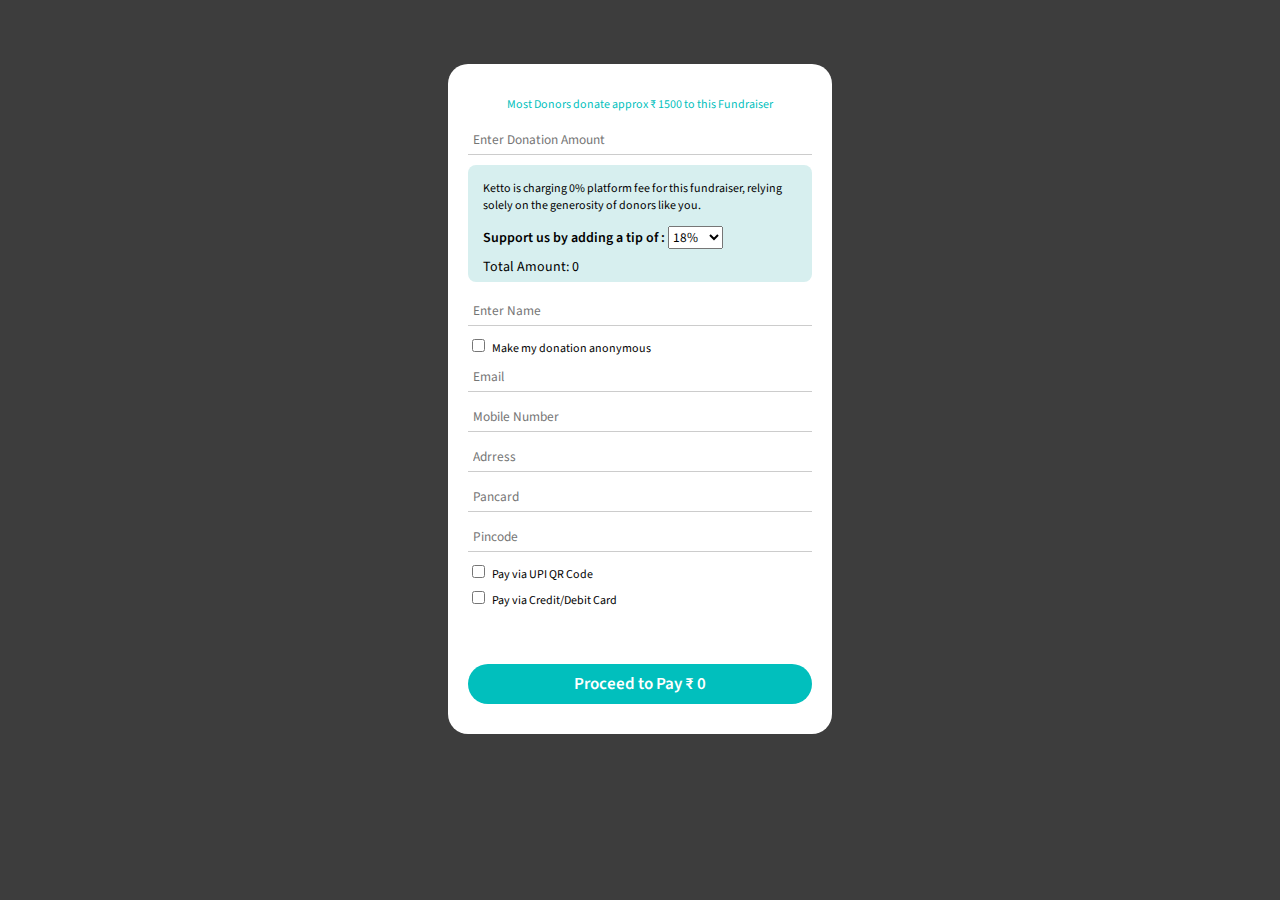
<file: donate.html>
<!DOCTYPE html>
<html lang="en">
<head>
    <meta charset="UTF-8">
    <meta http-equiv="X-UA-Compatible" content="IE=edge">
    <meta name="viewport" content="width=device-width, initial-scale=1.0">
    <title>Donate</title>
    <link
    rel="stylesheet"
    as="font"
    onload="this.onload=null;this.rel='stylesheet'"
    href="https://fonts.googleapis.com/css2?family=Source+Sans+Pro:wght@400;600;700&amp;display=swap"
  />
    <link rel="stylesheet" href="./Styles/donate.css">
</head>
<body>

    <form action="">
        <p>Most Donors donate approx &#8377; 1500 to this Fundraiser</p>
        <input type="number" placeholder="Enter Donation Amount" id="donationAmount" required>
        <div id="Amt">
            <p>Ketto is charging 0% platform fee for this fundraiser, relying solely on the generosity of donors like you.</p>
            <span style="font-weight: 600;">Support us by adding a tip of :</span>
            <select name="" id="kettoTip">
                <option value="18">18%</option>
                <option value="10">10%</option>
                <option value="5">5%</option>
                <option value="other">Other</option>
            </select>
        </div>
            <p>Total Amount: <span id="totalAmt"></span> </p>


            <input type="text" id="name" placeholder="Enter Name" required>
            <input type="checkbox" ><span>Make my donation anonymous</span> 
            <input type="email" id="email" placeholder="Email" required>
            <input type="number" id="mbl" placeholder="Mobile Number" required>
            <input type="text" name="" id="address" placeholder="Adrress" required>
            <input type="text" id="pan" placeholder="Pancard" required>
            <input type="number" id="pincode" placeholder="Pincode" required>
            <div>
                <input type="checkbox" id="UPI"><span>Pay via UPI QR Code</span><br>
                <input type="checkbox" id="card" ><span>Pay via Credit/Debit Card</span>
            </div>
        <input type="submit" id="sub" value="Proceed to Pay ₹ 0">
    </form>


</body>
</html>

<script src="./Scripts/donate.js"></script>
</file>
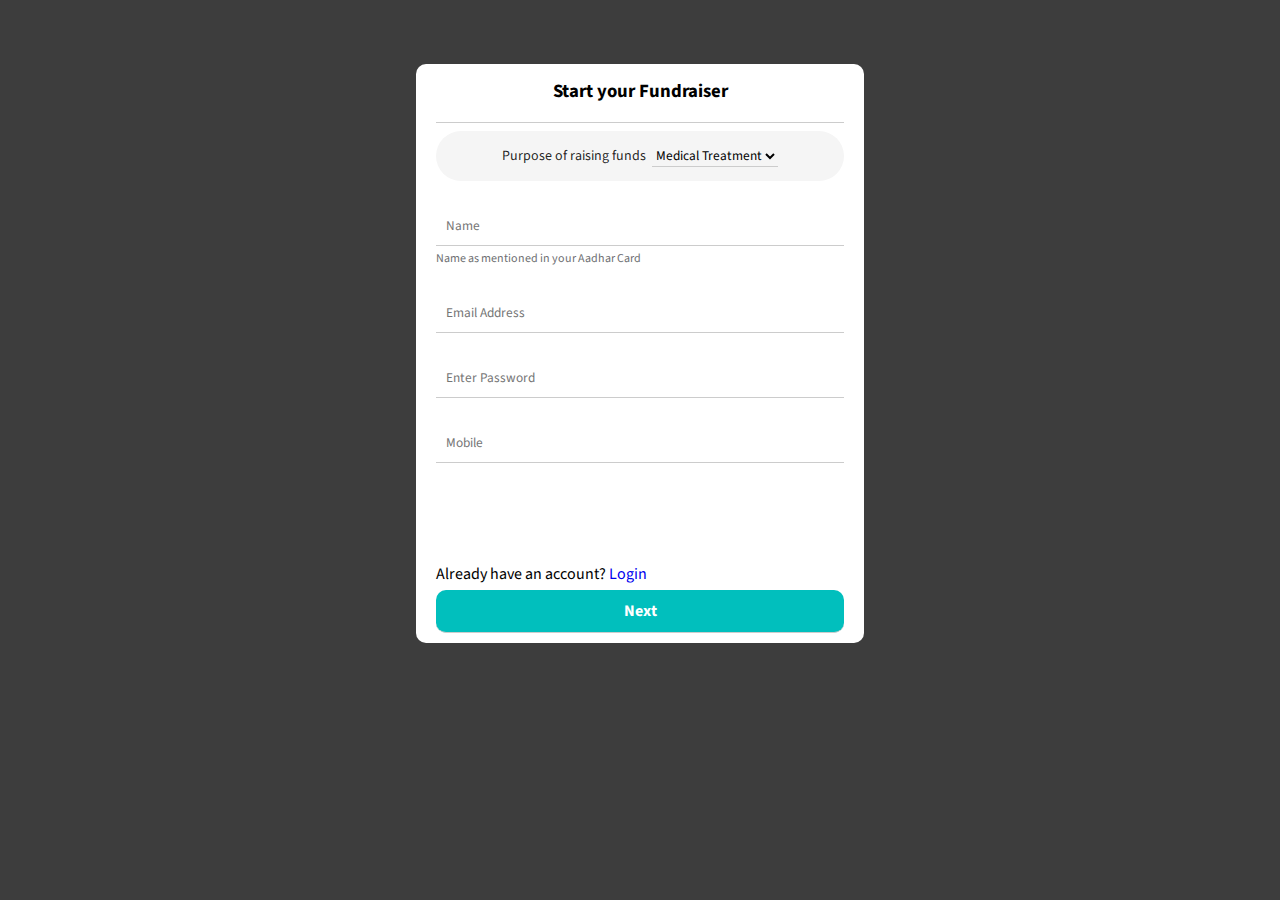
<file: fundraise.html>
<!DOCTYPE html>
<html lang="en">
  <head>
    <meta charset="UTF-8" />
    <meta http-equiv="X-UA-Compatible" content="IE=edge" />
    <meta name="viewport" content="width=device-width, initial-scale=1.0" />
    <title>Fundraise</title>

    <link
      rel="stylesheet"
      as="font"
      onload="this.onload=null;this.rel='stylesheet'"
      href="https://fonts.googleapis.com/css2?family=Source+Sans+Pro:wght@400;600;700&amp;display=swap"
    />
    <link rel="stylesheet" href="./Styles/fundraise.css" />
  </head>
  <body>
    <form action="">
      <div id="head">
        <h3>Start your Fundraiser</h3>
        <hr />
      </div>
      <div>
        <span>Purpose of raising funds&nbsp;&nbsp; </span>
        <select name="" id="">
          <option value="">Medical Treatment</option>
          <option value="">NGO/Charity</option>
          <option value="">Other Cause</option>
        </select>
      </div>
      <input type="text" placeholder="Name" id="name" required/>
      <label for="">Name as mentioned in your Aadhar Card</label>
      <input type="email" placeholder="Email Address" id="email" required/>
      <input type="password" placeholder="Enter Password" id="password" required/>
      <input type="number" placeholder="Mobile" id="mobile" required/>
      <div id="formOtp" ></div>
      <div>
        <label for=""
          >Already have an account?&nbsp<a href="./signIn.html"
            ><span id="signIn">Login</span></a
          ></label
        >
      </div>
      <input type="submit" value="Next" id="sub"/>
    </form>
  </body>
</html>
<script src="./Scripts/fundraise.js"></script>
</file>
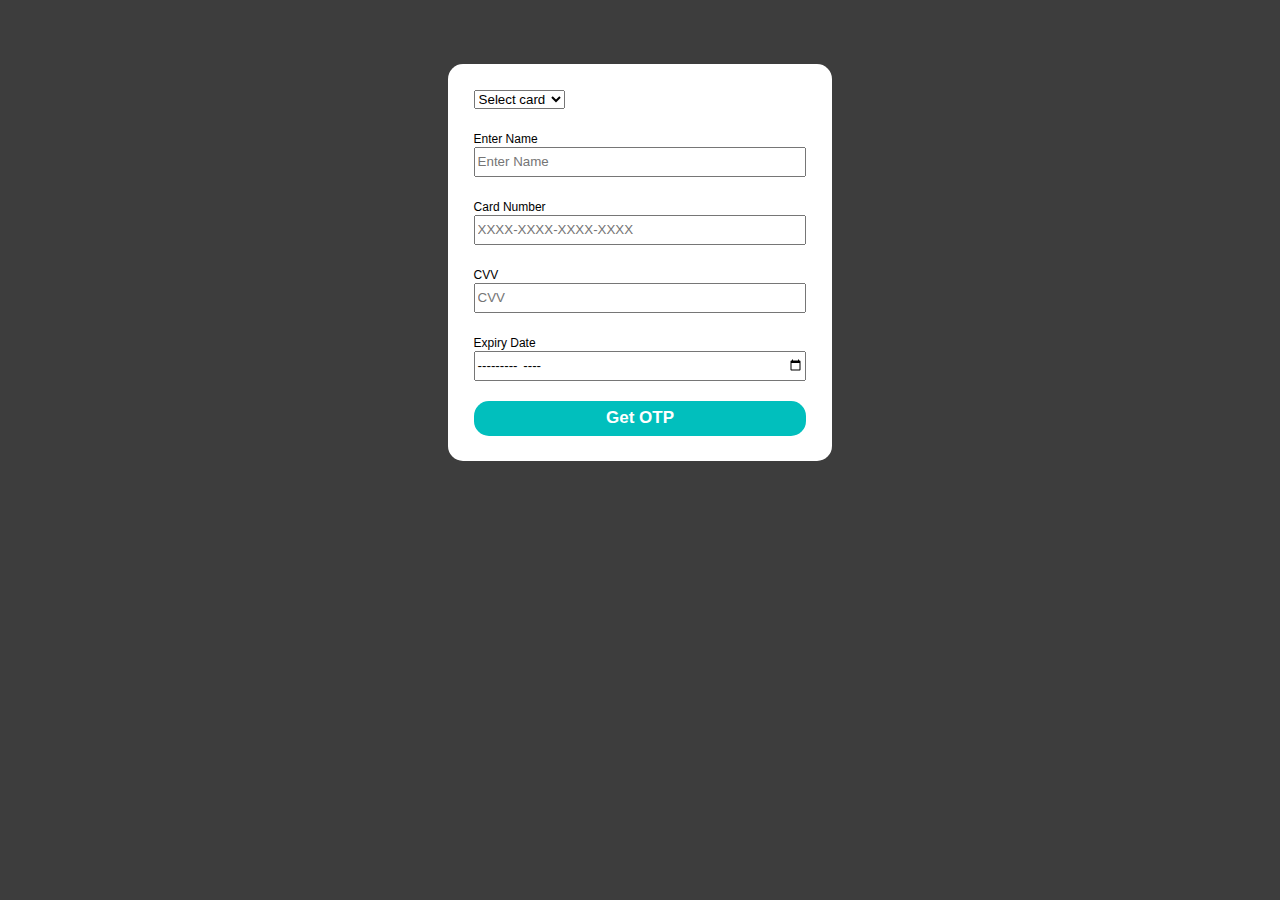
<file: payment.html>
<!DOCTYPE html>
<html lang="en">
<head>
    <meta charset="UTF-8">
    <meta http-equiv="X-UA-Compatible" content="IE=edge">
    <meta name="viewport" content="width=device-width, initial-scale=1.0">
    <title>Payment</title>
    <link rel="stylesheet" href="./Styles/payment.css">
</head>
<body>
    <div>
    <select name="" id="cardType">
        <option value="sel">Select card</option>
        <option value="CRE">Credit Card</option>
        <option value="DEB">Debit Card</option>
      </select>
  
      <form action="">
        <label for="">Enter Name</label>
        <input type="text" placeholder="Enter Name" id="name" />
        <label for="">Card Number</label>
        <input
          type="tel"
          placeholder="XXXX-XXXX-XXXX-XXXX"
          maxlength="19"
          inputmode="numeric"
          id="cardNum"
        />
        <label for="">CVV</label>
        <input type="password" placeholder="CVV" id="cvv" />
        <label for="">Expiry Date</label>        
        <input type="month" placeholder="MM" min="10" id="exp" />
        <!-- <input type="year" placeholder="YYYY" min="2022"> -->

        <div id="otp"></div>
        <input type="submit" name="" id="payBtn" value="Make Payment" />
      </form>
    </div>
</body>
</html>
<script src="./Scripts/payment.js"></script>
</file>
<file: Styles/donate.css>
*{
    box-sizing: border-box;
    font-family: "Source Sans Pro", sans-serif;
    text-decoration: none;
}

body{
    background-color: #3d3d3d;
    margin: 0px;
}
form{
    width: 30%;
    margin: auto;
    margin-top: 5%;
    background-color: white;
    padding: 20px;
    border-radius: 20px;
}
form>p:nth-child(1){
    font-size: 12px;
    text-align: center;
    color: #01bfbd;
}
input{
    width:100%;
    padding: 5px;
    border: none;
    border-bottom: 1px solid #ccc;
    margin-bottom: 10px;
}
input[type="checkbox"]{
    width: 10%;
    margin-left: -2%;
}
#Amt{
background-color: #d7efef;
border-radius: 8px 8px 0px 0px;
padding: 3px 0px 5px 15px;
font-size: 14px;
}
#Amt>p{
    font-size: 12px;
}
#Amt+p{
    background-color: #d7efef;
    margin-top: 0px;
    border-radius: 0px 0px 8px 8px;
    padding: 3px 0px 5px 15px;
    font-size: 14px;
}
input[type="checkbox"]+span{
    font-size: 12px;
    margin-left: -2%;
}
#tip{
width: 80%;
margin: auto;
margin-top: 5px;
}

#sub{
    border:none;
    background: #01bfbd;
    height: 40px;
    border-radius: 30px;
    margin-top: 50px;
    color: white;
    font-size: 17px;
    font-weight: 600;
}
</file>
<file: Styles/fundraise.css>
*{
    box-sizing: border-box;
    font-family: "Source Sans Pro", sans-serif;
    text-decoration: none;
}
a{
    display: inline-flex;
}
body{
    background-color: #3d3d3d;
    margin: 0px;
    padding: 0px;
}
#head{
    text-align: center;
    margin-top: -15px;
}
#head hr{
    border:none;
    border-bottom: 1px solid #ccc;
}
form{
    width: 35%;
    margin: auto;
    margin-top:5%;
    background-color: white;
    padding: 10px 20px;
    border-radius: 10px;

    /* padding-left: 2%;
    padding-right: 2%; */
}
form>div:nth-child(2){
    background-color: #f5f5f5;
    border-radius: 65px;
    margin: auto;
    height: 50px;
    padding: 0px 20px;
    display: flex;
    justify-content: center;
    align-items: center;
    color: #000000DE;
    font-size: 14px;
}
select{
    border:none;
    background-color: #f5f5f5;
    border-bottom: 1px solid #ccc;
}
input{
    width: 100%;
    padding: 10px;
    border: none;
    border-bottom: 1px solid #ccc;
    margin-top: 25px;    
}
#name+label{
    color: #6d6e71;
    font-size: 12px;
}

#mobile+div{
    text-align: center;
    /* margin-bottom: -15px; */
}
#mobile+div span{
    color: #01bfbd;
}
#formOtp{
    margin-bottom: 100px;
}

input[type="submit"]{
    width: 100%;
    background-color: #01bfbd;
    color: white;
    font-weight: 700;
    font-size: 16px;
    border-radius: 10px;
    margin-top: 5px;
    /* margin-bottom: -10px;
    margin-left: -4%;     */
    /* border-bottom-left-radius: 10px;
    border-bottom-right-radius: 10px; */
}
input[type="submit"]:hover{
    cursor: pointer;
}
#signIn:hover{
    cursor: pointer;
    
}
</file>
<file: Styles/payment.css>
*{
    box-sizing: border-box;
    font-family: "Source Sans Pro", sans-serif;
    text-decoration: none;
}

body{
    background-color: #3d3d3d;
    margin: 0px;
}
body>div{
    background-color: white;
    width: 30%;
    margin: auto;
    margin-top: 5%;
    padding: 2%;
    border-radius: 15px;
}
label{
    font-size:12px
}
select {
    margin-bottom: 20px;
  }

 input {
    width: 100%;
    height: 30px;
    margin-bottom: 20px;
}
input[type="submit"] {
    display: block;
    margin:auto;
    background-color: #01bfbd;
    border: none;
    border-radius: 15px;
    color: white;
    width: 100%;
    font-weight: 600;
    height: 35px;
    font-size: 17px;
}
</file>
